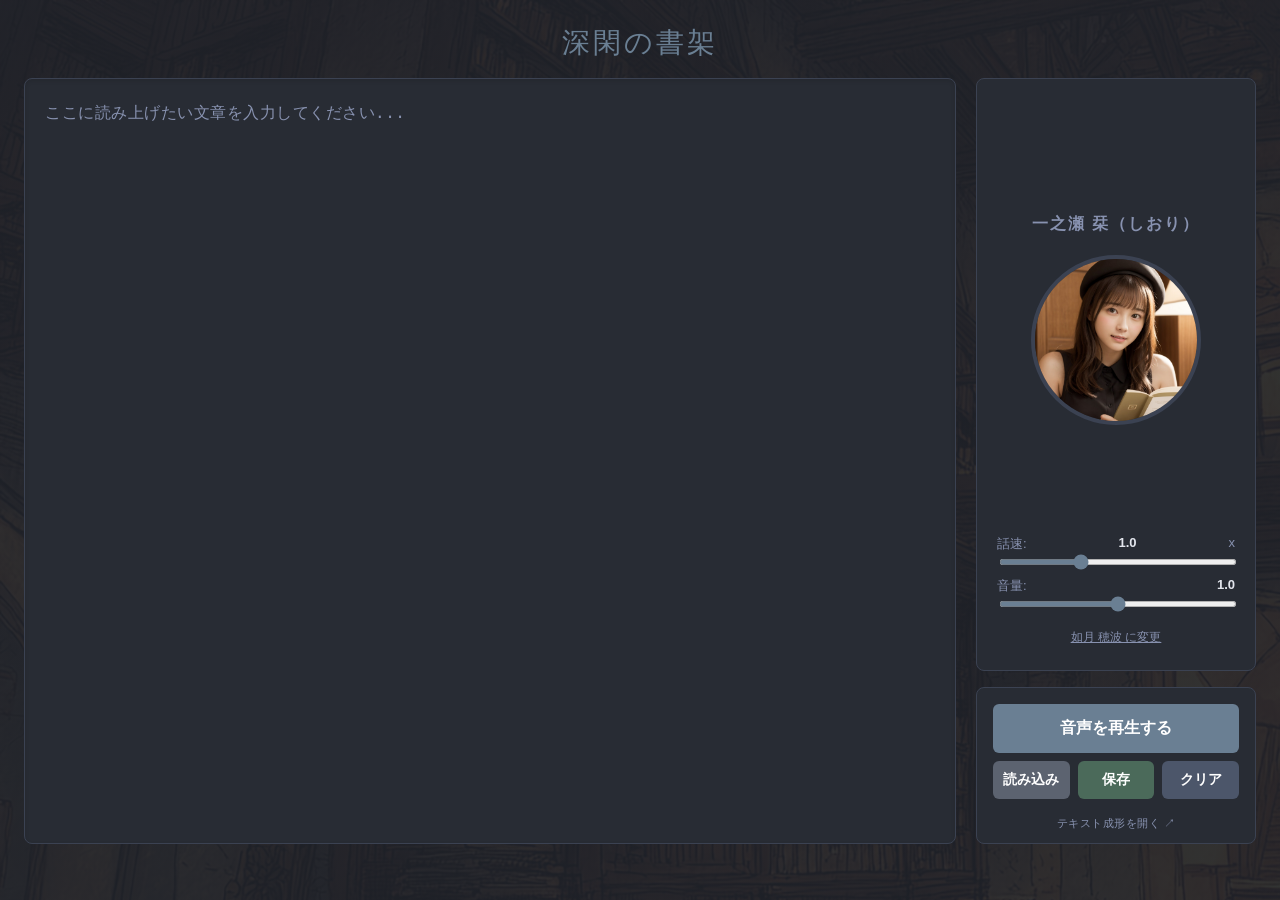
<file: index.html>
<!DOCTYPE html>
<html lang="ja">
<head>
    <meta charset="UTF-8">
    <title>深閑の書架 - 読み上げ</title>
    <link rel="stylesheet" href="style.css">
</head>
<body>
    <div class="app-container">
        <header class="app-header">
            <h1>深閑の書架</h1>
        </header>

        <main class="app-main">
            <!-- テキスト入力エリア -->
            <div class="textbox-wrapper">
                <textarea id="text-input" placeholder="ここに読み上げたい文章を入力してください..."></textarea>
            </div>

            <!-- 右側：キャラクター・コントロール表示エリア -->
            <aside id="character-area">
                <!-- 【分離した上部】キャラクター・設定領域 -->
                <div class="character-top-block">
                    
                    <!-- 【新設】名前と写真をセットにして中央配置するグループ -->
                    <div class="character-profile-group">
                        <!-- 名前（写真のすぐ上に配置） -->
                        <div class="character-name" id="character-name-display">一之瀬 栞（しおり）</div>
                        <!-- 写真 -->
                        <img id="character-thumb" src="shiori.jpg" alt="キャラクター画像">
                    </div>
                    
                    <!-- 設定・変更グループ（下部に固定） -->
                    <div class="settings-bottom-group">
                        <!-- スライダー -->
                        <div class="voice-sliders-block">
                            <div class="slider-group">
                                <label>話速: <span id="speed-value">1.0</span> x</label>
                                <input type="range" id="speed-slider" min="0.5" max="2.0" step="0.1" value="1.0">
                            </div>
                            <div class="slider-group">
                                <label>音量: <span id="volume-value">1.0</span></label>
                                <input type="range" id="volume-slider" min="0.0" max="2.0" step="0.1" value="1.0">
                            </div>
                        </div>
                        <!-- スライダーの下の話者変更ボタン -->
                        <div class="speaker-switch-box">
                            <span id="switch-speaker-btn">如月 穂波 に変更</span>
                        </div>
                    </div>
                </div>

                <!-- 【分離した下部】操作ボタン領域 -->
                <div class="control-buttons-block">
                    <button id="speak-btn">音声を再生する</button>
                    <div class="action-buttons-row">
                        <!-- ★保存ボタンの左側に読み込み用のボタンと隠しinputを新設 -->
                        <input type="file" id="file-loader" accept=".txt" style="display: none;">
                        <button id="load-btn">読み込み</button>
                        <button id="save-btn">保存</button>
                        <button id="clear-btn">クリア</button>
                    </div>
                    <!-- ★新設：テキスト成形ページへの控えめなリンク -->
                    <div class="nav-switch-box" id="nav-to-format-box">
                        <a href="./voiceTextEdit/index.html" target="_blank" rel="noopener noreferrer">テキスト成形を開く ↗</a>
                    </div>
                </div>
            </aside>
        </main>

        <footer class="app-footer">
            <div class="status" id="status-message"></div>
        </footer>
    </div>
    <script src="script.js"></script>
</body>
</html>
</file>
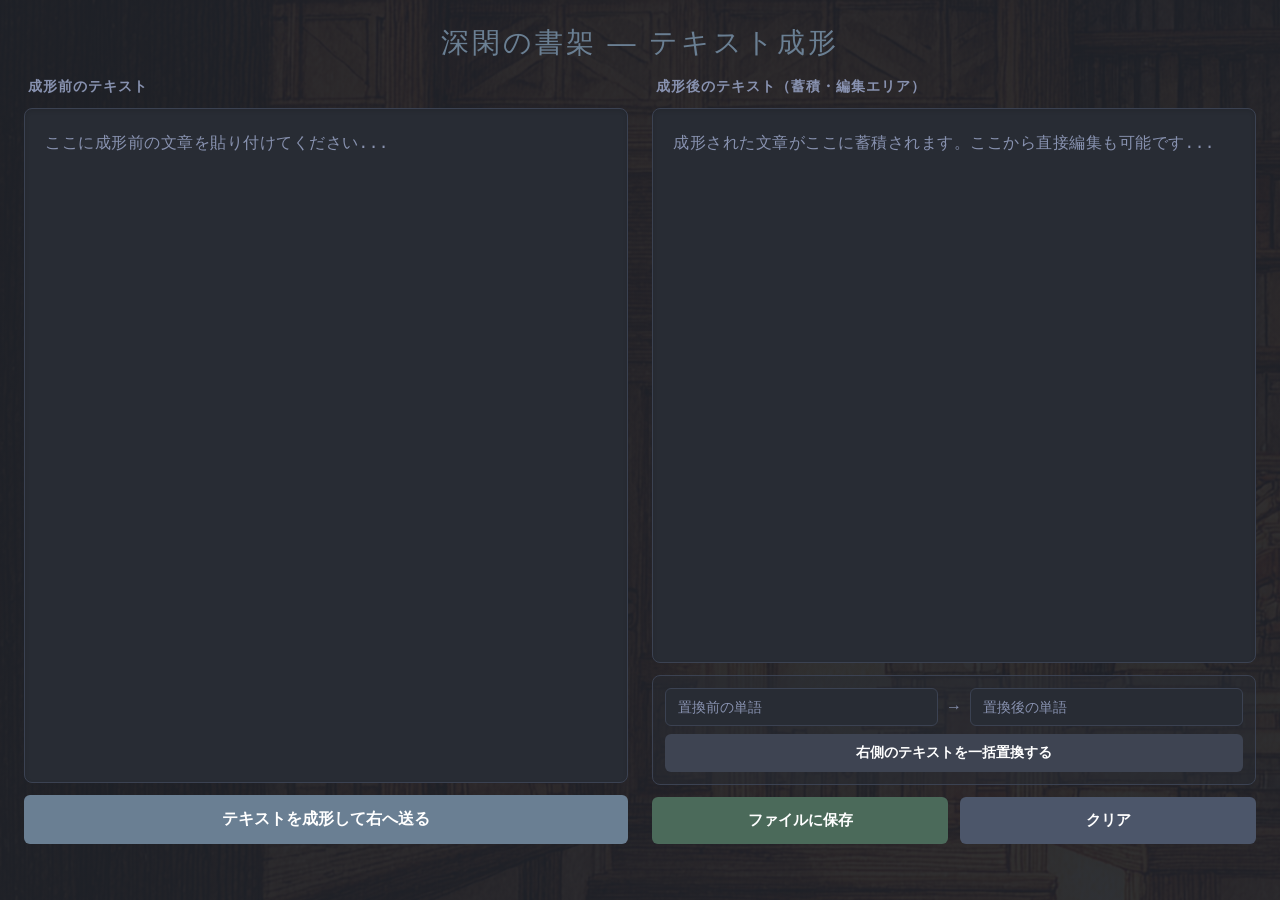
<file: voiceTextEdit/index.html>
<!DOCTYPE html>
<html lang="ja">
<head>
    <meta charset="UTF-8">
    <title>深閑の書架 - テキスト成形</title>
    <link rel="stylesheet" href="style.css">
</head>
<body>
    <div class="app-container">
        <header class="app-header">
            <h1>深閑の書架 — テキスト成形</h1>
        </header>

        <main class="app-main">
            <!-- ①左側の列：未成形テキスト入力エリア -->
            <div class="column-wrapper">
                <div class="column-header">成形前のテキスト</div>
                <textarea id="raw-text-input" placeholder="ここに成形前の文章を貼り付けてください..."></textarea>
                
                <!-- 成形アクションボタン -->
                <div class="control-buttons-block">
                    <button id="format-btn">テキストを成形して右へ送る</button>
                </div>
            </div>

            <!-- ②右側の列：成形済みテキスト出力・管理エリア -->
            <div class="column-wrapper">
                <div class="column-header">成形後のテキスト（蓄積・編集エリア）</div>
                <!-- ★ readonly を削除し、自由に直接編集できるようになりました -->
                <textarea id="text-input" placeholder="成形された文章がここに蓄積されます。ここから直接編集も可能です..."></textarea>
                
                <!-- 単語置換コントロールブロック -->
                <div class="replace-block">
                    <div class="replace-inputs-row">
                        <input type="text" id="find-word" placeholder="置換前の単語">
                        <span class="arrow-icon">→</span>
                        <input type="text" id="replace-word" placeholder="置換後の単語">
                    </div>
                    <button id="replace-btn">右側のテキストを一括置換する</button>
                </div>

                <!-- 管理用ボタンブロック（横並び） -->
                <div class="control-buttons-block">
                    <div class="action-buttons-row">
                        <button id="save-btn">ファイルに保存</button>
                        <button id="clear-btn">クリア</button>
                    </div>
                </div>
            </div>
        </main>

        <footer class="app-footer">
            <div class="status" id="status-message"></div>
        </footer>
    </div>
    <script src="script.js"></script>
</body>
</html>
</file>
<file: style.css>
/* ==========================================
   木下 栞・如月 穂波 イメージカラーパレット
   上品で知的な目に優しいディープネイビーver
   ========================================== */
:root {
    --bg-color: #20232a;        /* 静寂を感じる深いディープネイビーグレー */
    --card-bg: #282c34;         /* テキストが引き立つ落ち着いたミッドナイトグレー */
    --text-color: #e3e6ed;      /* 眩しさをカットした、やや青みのある柔らかな白 */
    --text-muted: #8892b0;      /* 知的なアッシュ系のセカンダリグレー */
    --primary-color: #6a7f93;   /* 栞さんのイメージに合わせた上品なアッシュブルー */
    --primary-hover: #54687c;   /* ボタンホバー時の深みのあるブルー */
    --border-color: #3b4252;    /* 境界線（洗練されたダークネイビーグレー） */
}

* {
    box-shadow: none;
    box-sizing: border-box;
}

body {
    font-family: 'Helvetica Neue', Arial, 'Hiragino Kaku Gothic ProN', Meiryo, sans-serif;
    background-color: var(--bg-color);
    color: var(--text-color);
    background-image: 
    linear-gradient(rgba(32, 35, 42, 0.92), rgba(32, 35, 42, 0.92)), 
    url('./Library1.jpg');
    margin: 0;
    padding: 0;
    height: 100vh;
    display: flex;
    justify-content: center;
}

.app-container {
    display: flex;
    flex-direction: column;
    width: 100%;
    max-width: 1400px;
    height: 100vh;
    padding: 24px;
}

.app-header {
    text-align: center;
    padding-bottom: 16px;
}
.app-header h1 {
    font-size: 28px;
    font-weight: 300; 
    margin: 0;
    color: var(--primary-color);
    letter-spacing: 3px; 
}

/* 主要なエリアを横に並べる */
.app-main {
    flex: 1;
    display: flex;
    flex-direction: row;
    align-items: stretch;
    gap: 20px;
    width: 100%;
    height: calc(100vh - 120px);
    margin-bottom: 8px;
}

/* テキストボックスエリア */
.textbox-wrapper {
    flex: 1; 
    height: 100%;
}

textarea {
    width: 100%;
    height: 100%;
    background-color: var(--card-bg);
    color: var(--text-color);
    border: 1px solid var(--border-color);
    border-radius: 8px;
    padding: 20px;
    font-size: 16px;
    line-height: 1.7;
    letter-spacing: 0.5px;
    resize: none;
    outline: none;
    box-shadow: inset 0 2px 4px rgba(0, 0, 0, 0.1);
    transition: border-color 0.2s;
}

textarea:focus {
    border-color: var(--primary-color);
}

textarea::placeholder {
    color: var(--text-muted);
}

/* 右端のベースエリア */
#character-area {
    display: flex;
    flex-direction: column;
    gap: 16px; 
    width: 280px;
    height: 100%;
}

/* 【上半分】独立した設定カード */
.character-top-block {
    display: flex;
    flex-direction: column;
    align-items: center;
    width: 100%;
    background-color: var(--card-bg);
    border: 1px solid var(--border-color);
    border-radius: 8px;
    padding: 24px 20px;
    flex: 1; 
}

/* 名前と写真を一体化してパネル中央へ配置する用ラッパー */
.character-profile-group {
    display: flex;
    flex-direction: column;
    align-items: center;
    gap: 20px;         /* 名前と写真の隙間 */
    margin: auto 0;    /* ★パネル内の上下の残余スペースのド真ん中に配置 */
    width: 100%;
}

.character-name {
    font-size: 16px;
    font-weight: bold;
    color: var(--text-muted);
    letter-spacing: 2px;
    text-align: center;
}

#character-thumb {
    width: 170px; 
    height: 170px;
    object-fit: cover;
    border-radius: 50%;
    border: 4px solid var(--border-color);
    transition: transform 0.3s ease, border-color 0.3s ease;
}

#character-thumb.speaking {
    border-color: var(--primary-color);
    animation: bounceOnly 0.5s infinite alternate ease-in-out;
}

@keyframes bounceOnly {
    0% { transform: translateY(0); }
    100% { transform: translateY(-8px); }
}

/* スライダーと話者変更ボタンの下部まとめブロック */
.settings-bottom-group {
    width: 100%;
    display: flex;
    flex-direction: column;
    gap: 14px;
}

.voice-sliders-block {
    width: 100%;
    display: flex;
    flex-direction: column;
    gap: 10px;
}

.slider-group {
    display: flex;
    flex-direction: column;
    gap: 4px;
    width: 100%;
}

.slider-group label {
    font-size: 13px;
    color: var(--text-muted);
    display: flex;
    justify-content: space-between;
}

.slider-group label span {
    font-weight: bold;
    color: var(--text-color);
}

.slider-group input[type="range"] {
    width: 100%;
    height: 6px;
    background: var(--border-color);
    border-radius: 3px;
    outline: none;
    accent-color: var(--primary-color);
    cursor: pointer;
}

/* 話者切り替えボックス */
.speaker-switch-box {
    width: 100%;
    text-align: center;
    padding-top: 4px;
}

#switch-speaker-btn {
    font-size: 12px;
    color: var(--text-muted);
    cursor: pointer;
    text-decoration: underline;
    transition: color 0.2s;
}

#switch-speaker-btn:hover {
    color: var(--primary-color);
}

/* 【下半分】独立したボタン専用カード */
.control-buttons-block {
    display: flex;
    flex-direction: column;
    gap: 8px;
    width: 100%;
    background-color: var(--card-bg);
    border: 1px solid var(--border-color);
    border-radius: 8px;
    padding: 16px;
    height: auto; 
}

.action-buttons-row {
    display: flex;
    gap: 8px;
    width: 100%;
}

.action-buttons-row button {
    padding: 10px 0;
    font-size: 14px;
    flex: 1;
}
/* ★新設：テキスト成形リンクのボックススタイル */
.nav-switch-box {
    width: 100%;
    text-align: center;
    padding-top: 6px;
    margin-bottom: -4px; /* カード内の余白を微調整して下部に収める */
}

.nav-switch-box a {
    font-size: 11px; /* 小さく目立たないサイズ */
    color: var(--text-muted); /* 目立たないアッシュ系のセカンダリグレー */
    text-decoration: none; /* 下線を消して文字に馴染ませる */
    letter-spacing: 0.5px;
    transition: color 0.2s;
}

.nav-switch-box a:hover {
    color: var(--primary-color); /* ホバーしたときだけ上品なアッシュブルーに変化 */
    text-decoration: underline; /* ホバー時のみ下線を表示 */
}
/* ボタン個別のカラー */
#speak-btn {
    width: 100%;
    padding: 14px 0;
    font-size: 16px;
    background-color: var(--primary-color);
}

#load-btn { background-color: #5c6370; }  /* ★新設: 落ち着いたチャコール調 */
#save-btn { background-color: #4b6a5a; }   
#clear-btn { background-color: #4c566a; }  



button {
    color: white;
    border: none;
    border-radius: 6px;
    font-weight: bold;
    cursor: pointer;
    transition: background-color 0.2s, transform 0.1s;
}

button:hover {
    filter: brightness(1.1);
}

button:active {
    transform: scale(0.98);
}

.app-footer {
    width: 100%;
    padding-top: 4px;
}

.status {
    text-align: center;
    font-size: 14px;
    color: var(--text-muted);
    min-height: 20px;
    width: 100%;
}
</file>
<file: voiceTextEdit/style.css>
/* ==========================================
   深閑の書架 イメージカラーパレット
   上品で知的な目に優しいディープネイビーver
   ========================================== */
:root {
    --bg-color: #20232a;        /* 静寂を感じる深いディープネイビーグレー */
    --card-bg: #282c34;         /* テキストが引き立つ落ち着いたミッドナイトグレー */
    --text-color: #e3e6ed;      /* 眩しさをカットした、やや青みのある柔らかな白 */
    --text-muted: #8892b0;      /* 知的なアッシュ系のセカンダリグレー */
    --primary-color: #6a7f93;   /* 上品なアッシュブルー */
    --primary-hover: #54687c;   /* ボタンホバー時の深みのあるブルー */
    --border-color: #3b4252;    /* 境界線 */
}

* {
    box-shadow: none;
    box-sizing: border-box;
}

body {
    font-family: 'Helvetica Neue', Arial, 'Hiragino Kaku Gothic ProN', Meiryo, sans-serif;
    background-color: var(--bg-color);
    color: var(--text-color);
    background-image: 
    linear-gradient(rgba(32, 35, 42, 0.92), rgba(32, 35, 42, 0.92)), 
    url('./Library2.jpg');
    margin: 0;
    padding: 0;
    height: 100vh;
    display: flex;
    justify-content: center;
}

.app-container {
    display: flex;
    flex-direction: column;
    width: 100%;
    max-width: 1400px;
    height: 100vh;
    padding: 24px;
}

.app-header {
    text-align: center;
    padding-bottom: 16px;
}
.app-header h1 {
    font-size: 28px;
    font-weight: 300; 
    margin: 0;
    color: var(--primary-color);
    letter-spacing: 3px; 
}

/* 2つの主要な列を横に並べる */
.app-main {
    flex: 1;
    display: flex;
    flex-direction: row;
    align-items: stretch;
    gap: 24px;
    width: 100%;
    height: calc(100vh - 120px);
    margin-bottom: 8px;
}

/* 左右の共通カラムラッパー */
.column-wrapper {
    flex: 1;
    display: flex;
    flex-direction: column;
    height: 100%;
    gap: 12px;
}

.column-header {
    font-size: 14px;
    font-weight: bold;
    color: var(--text-muted);
    letter-spacing: 1px;
    padding-left: 4px;
}

textarea {
    flex: 1;
    width: 100%;
    background-color: var(--card-bg);
    color: var(--text-color);
    border: 1px solid var(--border-color);
    border-radius: 8px;
    padding: 20px;
    font-size: 16px;
    line-height: 1.7;
    letter-spacing: 0.5px;
    resize: none;
    outline: none;
    box-shadow: inset 0 2px 4px rgba(0, 0, 0, 0.1);
    transition: border-color 0.2s;
}

textarea:focus, input[type="text"]:focus {
    border-color: var(--primary-color);
}

textarea::placeholder, input[type="text"]::placeholder {
    color: var(--text-muted);
}

/* 【新設】単語置換ブロックのスタイル */
.replace-block {
    display: flex;
    flex-direction: column;
    gap: 8px;
    background-color: rgba(40, 44, 52, 0.5); /* ほんのり背景を敷いてグループ化 */
    border: 1px solid var(--border-color);
    border-radius: 8px;
    padding: 12px;
}

.replace-inputs-row {
    display: flex;
    align-items: center;
    gap: 8px;
}

input[type="text"] {
    flex: 1;
    background-color: var(--card-bg);
    color: var(--text-color);
    border: 1px solid var(--border-color);
    border-radius: 6px;
    padding: 10px 12px;
    font-size: 14px;
    outline: none;
}

.arrow-icon {
    color: var(--text-muted);
    font-weight: bold;
}

#replace-btn {
    width: 100%;
    padding: 10px 0;
    font-size: 14px;
    background-color: #3e4452; /* 落ち着いたダークグレー */
}

/* 操作ボタンブロック */
.control-buttons-block {
    display: flex;
    flex-direction: column;
    width: 100%;
}

.action-buttons-row {
    display: flex;
    gap: 12px;
    width: 100%;
}

button {
    color: white;
    border: none;
    border-radius: 6px;
    font-weight: bold;
    cursor: pointer;
    transition: background-color 0.2s, transform 0.1s;
}

button:hover {
    filter: brightness(1.1);
}

button:active {
    transform: scale(0.98);
}

/* ボタン個別のカラー */
#format-btn { 
    width: 100%;
    padding: 14px 0;
    font-size: 16px;
    background-color: var(--primary-color); 
} 
#save-btn { 
    flex: 1;
    padding: 14px 0;
    font-size: 15px;
    background-color: #4b6a5a; 
}   
#clear-btn { 
    flex: 1;
    padding: 14px 0;
    font-size: 15px;
    background-color: #4c566a; 
}  

.app-footer {
    width: 100%;
    padding-top: 4px;
}

.status {
    text-align: center;
    font-size: 14px;
    color: var(--text-muted);
    min-height: 20px;
    width: 100%;
}
</file>
